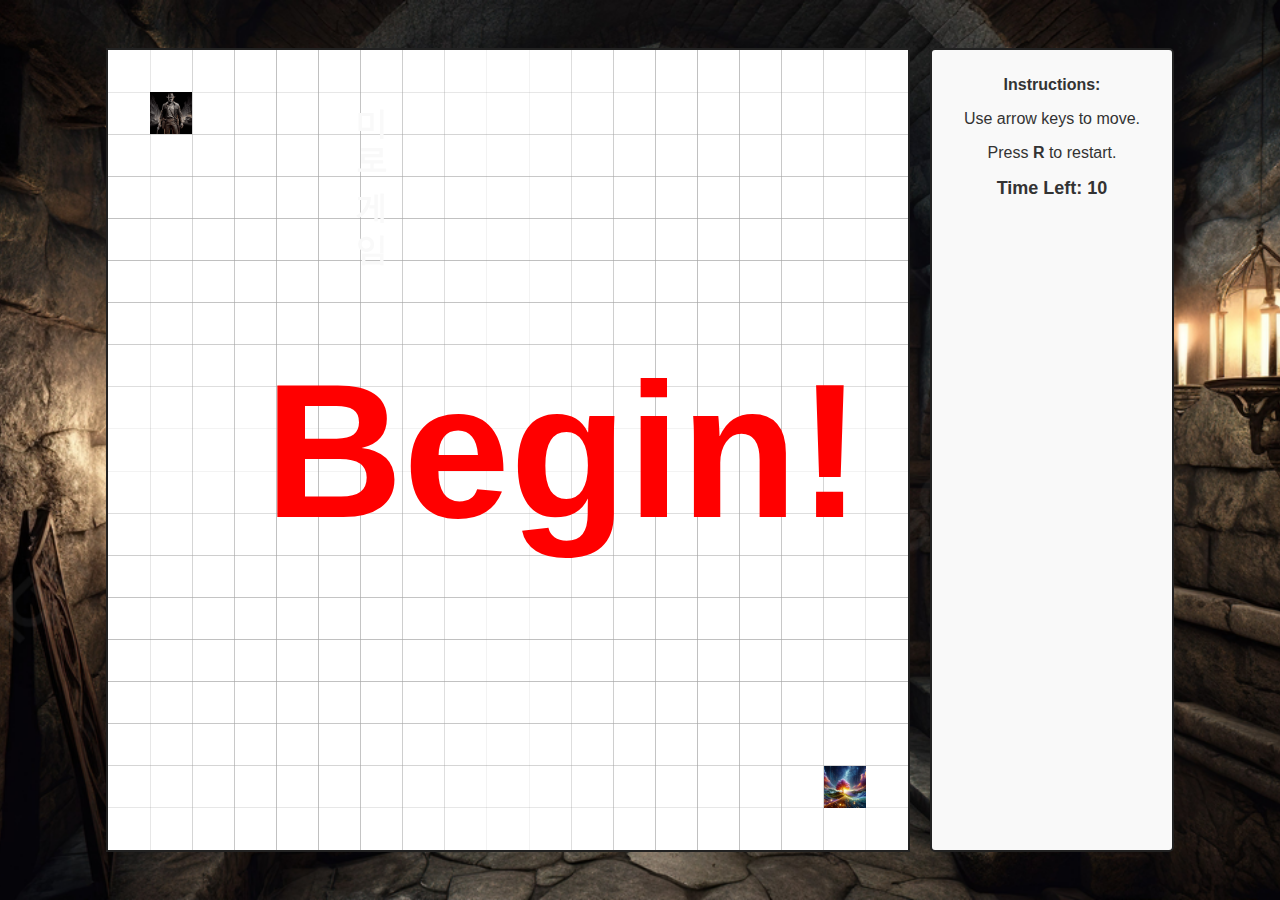
<file: MazeGame/백업-index.html>
<!DOCTYPE html>
<html lang="en">
  <head>
    <meta charset="UTF-8" />
    <meta name="viewport" content="width=device-width, initial-scale=1.0" />
    <title>Maze Game</title>
    <style>
      body {
        display: flex;
        justify-content: center;
        align-items: center;
        margin: 0;
        padding: 0;
        font-family: Arial, sans-serif;
        gap: 20px;
        background-image: url("image/main-bg.jpg");
        background-size: cover;
        background-position: center;
        background-repeat: no-repeat;
        color: #f9f9f9;
        height: 100vh;
        overflow: hidden;
      }
      #titleContainer {
        position: absolute;
        top: 85px;
        left: 350px;
        display: flex;
        flex-direction: column;
        justify-content: center;
        align-items: center;
        gap: 10px;
      }
      .title-char {
        writing-mode: vertical-rl;
        text-orientation: upright;
        font-size: 2rem;
        font-weight: bold;
        color: #f9f9f9;
      }
      #gameContainer {
        display: flex;
        gap: 20px;
      }
      #gameCanvas {
        border: 2px solid #222;
        background-color: #000;
      }
      #instructions {
        width: 200px;
        padding: 10px 20px;
        border: 2px solid #222;
        background-color: #f9f9f9;
        border-radius: 5px;
        font-size: 16px;
        color: #333;
        text-align: center;
      }
      #timeLeft {
        margin-top: 10px;
        font-size: 18px;
        font-weight: bold;
      }
      #gameOver {
        position: absolute;
        top: 50%;
        left: 52%;
        transform: translate(-50%, -50%);
        font-size: 12rem;
        font-weight: bold;
        color: red;
        display: none;
      }
    </style>
  </head>
  <body>
    <div id="titleContainer">
      <div class="title-char">미</div>
      <div class="title-char">로</div>
      <div class="title-char">게</div>
      <div class="title-char">임</div>
    </div>
    <div id="gameContainer">
      <canvas id="gameCanvas"></canvas>
      <div id="instructions">
        <p><strong>Instructions:</strong></p>
        <p>Use arrow keys to move.</p>
        <p>Press <strong>R</strong> to restart.</p>
        <div id="timeLeft">Time Left: 10</div>
      </div>
    </div>
    <div id="gameOver">GAME OVER</div>
    <script>
      const canvas = document.getElementById("gameCanvas");
      const ctx = canvas.getContext("2d");
      canvas.width = 800;
      canvas.height = 800;

      const mazeRows = 19;
      const mazeCols = 19;
      const cellSize = canvas.width / mazeCols;

      let maze = Array.from({ length: mazeRows }, () =>
        Array(mazeCols).fill(1)
      );

      const directions = [
        [-1, 0], // 위
        [1, 0], // 아래
        [0, -1], // 왼쪽
        [0, 1], // 오른쪽
      ];

      function generateMaze(x, y) {
        maze[y][x] = 0;
        const shuffledDirections = directions.sort(() => Math.random() - 0.5);

        shuffledDirections.forEach(([dx, dy]) => {
          const nx = x + dx * 2;
          const ny = y + dy * 2;

          if (
            nx > 0 &&
            nx < mazeCols - 1 &&
            ny > 0 &&
            ny < mazeRows - 1 &&
            maze[ny][nx] === 1
          ) {
            maze[y + dy][x + dx] = 0;
            generateMaze(nx, ny);
          }
        });
      }

      function initMaze() {
        maze = Array.from({ length: mazeRows }, () => Array(mazeCols).fill(1));
        generateMaze(1, 1);
        maze[mazeRows - 2][mazeCols - 2] = 0;
      }

      const player = { x: 1, y: 1 };
      const goal = { x: mazeCols - 2, y: mazeRows - 2 };

      let timeLeft = 10;
      let gameOver = false;
      let timerInterval;

      document.addEventListener("keydown", (event) => {
        if (gameOver) return;

        const { x, y } = player;
        switch (event.key) {
          case "ArrowUp":
            if (maze[y - 1][x] === 0) player.y--;
            break;
          case "ArrowDown":
            if (maze[y + 1][x] === 0) player.y++;
            break;
          case "ArrowLeft":
            if (maze[y][x - 1] === 0) player.x--;
            break;
          case "ArrowRight":
            if (maze[y][x + 1] === 0) player.x++;
            break;
          case "r":
            resetGame();
            break;
        }

        if (player.x === goal.x && player.y === goal.y) {
          alert("You Win!");
          resetGame();
        }
      });

      function resetGame() {
        player.x = 1;
        player.y = 1;
        initMaze();
        timeLeft = 10;
        gameOver = false;
        document.getElementById("gameOver").style.display = "none";

        clearInterval(timerInterval);
        startTimer();
        gameLoop();
      }

      function startTimer() {
        timerInterval = setInterval(() => {
          if (timeLeft > 0) {
            timeLeft--;
            document.getElementById(
              "timeLeft"
            ).textContent = `Time Left: ${timeLeft}`;
          } else {
            document.getElementById("gameOver").style.display = "block";
            gameOver = true;
            clearInterval(timerInterval);
          }
        }, 1000);
      }

      function drawMaze() {
        maze.forEach((row, rowIndex) => {
          row.forEach((cell, colIndex) => {
            ctx.fillStyle = cell === 1 ? "#fff" : "#000";
            ctx.fillRect(
              colIndex * cellSize,
              rowIndex * cellSize,
              cellSize,
              cellSize
            );
          });
        });
      }

      let playerImage = new Image();
      playerImage.src = "image/player.png";

      function drawPlayer() {
        ctx.drawImage(
          playerImage,
          player.x * cellSize,
          player.y * cellSize,
          cellSize,
          cellSize
        );
      }

      let goalImage = new Image();
      goalImage.src = "image/goal.png";

      goalImage.onload = () => {
        function drawGoal() {
          ctx.drawImage(
            goalImage,
            goal.x * cellSize,
            goal.y * cellSize,
            cellSize,
            cellSize
          );
        }

        function gameLoop() {
          if (gameOver) return;

          ctx.clearRect(0, 0, canvas.width, canvas.height);
          drawMaze();
          drawPlayer();
          drawGoal();
          drawInstructions();
          requestAnimationFrame(gameLoop);
        }

        gameLoop();
      };

      function drawInstructions() {
        document.getElementById(
          "timeLeft"
        ).textContent = `Time Left: ${timeLeft}`;
      }

      function displayBeginMessage() {
        const beginMessage = document.createElement("div");
        beginMessage.textContent = "Begin!";
        beginMessage.style.position = "absolute";
        beginMessage.style.top = "50%";
        beginMessage.style.left = "44%";
        beginMessage.style.transform = "translate(-50%, -50%)";
        beginMessage.style.fontSize = "12rem";
        beginMessage.style.fontWeight = "bold";
        beginMessage.style.color = "red";
        document.body.appendChild(beginMessage);

        setTimeout(() => {
          document.body.removeChild(beginMessage);
          resetGame(); // 게임 시작
        }, 1000);
      }

      displayBeginMessage(); // 게임 시작 전 'Begin!' 메시지 보여주기
    </script>
  </body>
</html>
</file>
